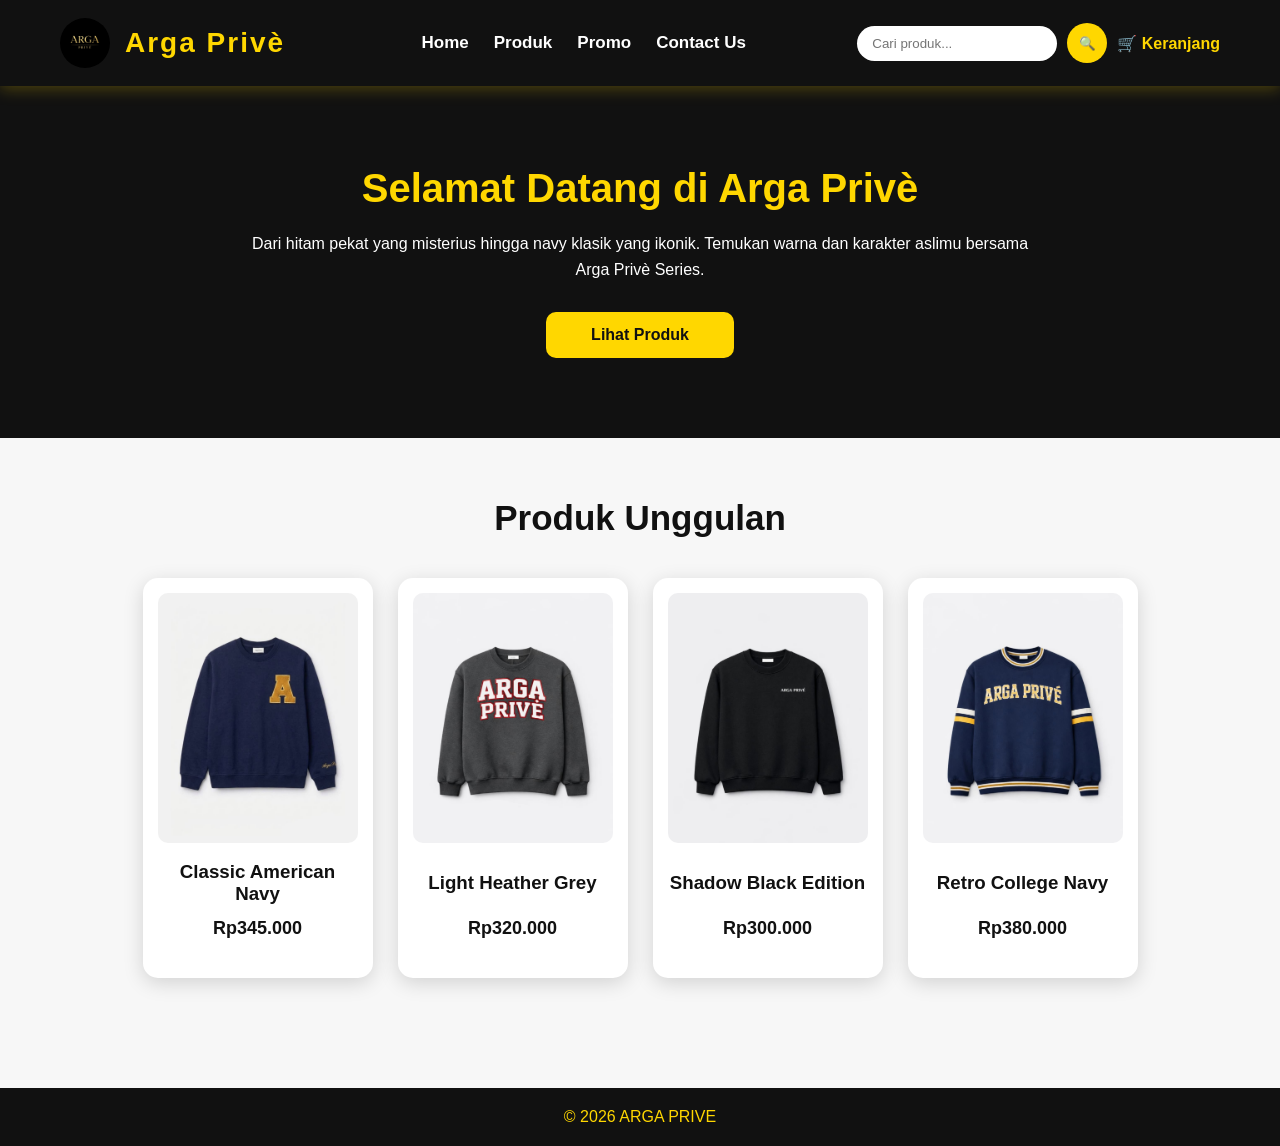
<file: index.HTML>
<!DOCTYPE html>
<html lang="id">
<head>
    <meta charset="UTF-8">
    <title>Home - ARGA PRIVE</title>

    <link rel="stylesheet" href="style.css">
</head>

<body>

<header>

    <div class="logo">
        <img src="arga-prive.jpeg" alt="Logo" width="50">
        <h2>Arga Privè</h2>
    </div>

    <nav>
    <ul>
        <li><a href="index.html">Home</a></li>
        <li><a href="produk.html">Produk</a></li>
        <li><a href="promo.html">Promo</a></li>
        <li><a href="contact us.html">Contact Us</a></li>
    </ul>
</nav>

<div class="fitur">

    <input type="text" id="search" placeholder="Cari produk...">

    <button onclick="cariProduk()">🔍</button>

    <a href="keranjang.html" class="cart">
        🛒 Keranjang
    </a>

</div>

</header>

<section class="hero">

    <h1>Selamat Datang di Arga Privè</h1>

    <p>
        Dari hitam pekat yang misterius hingga navy klasik yang ikonik. Temukan warna dan karakter aslimu bersama Arga Privè Series.
    </p>

    <a href="produk.html" class="btn">Lihat Produk</a>

</section>

<section class="produk">

    <h2>Produk Unggulan</h2>

    <div class="produk-list">

        <div class="card">
            <img src="sweater1.jpeg" alt="Sweater">
            <h3>Classic American Navy</h3>
            <p>Rp345.000</p>
        </div>

        <div class="card">
            <img src="sweater2.jpeg" alt="Sweater">
            <h3>Light Heather Grey</h3>
            <p>Rp320.000</p>
        </div>

        <div class="card">
            <img src="sweater3.jpeg" alt="Sweater">
            <h3> Shadow Black Edition</h3>
            <p>Rp300.000</p>
        </div>

        <div class="card">
            <img src="sweater4.jpeg" alt="Sweater">
            <h3>Retro College Navy</h3>
            <p>Rp380.000</p>
        </div>

    </div>

</section>

<footer>

    <p>© 2026 ARGA PRIVE</p>

</footer>

</body>
</html>
</file>
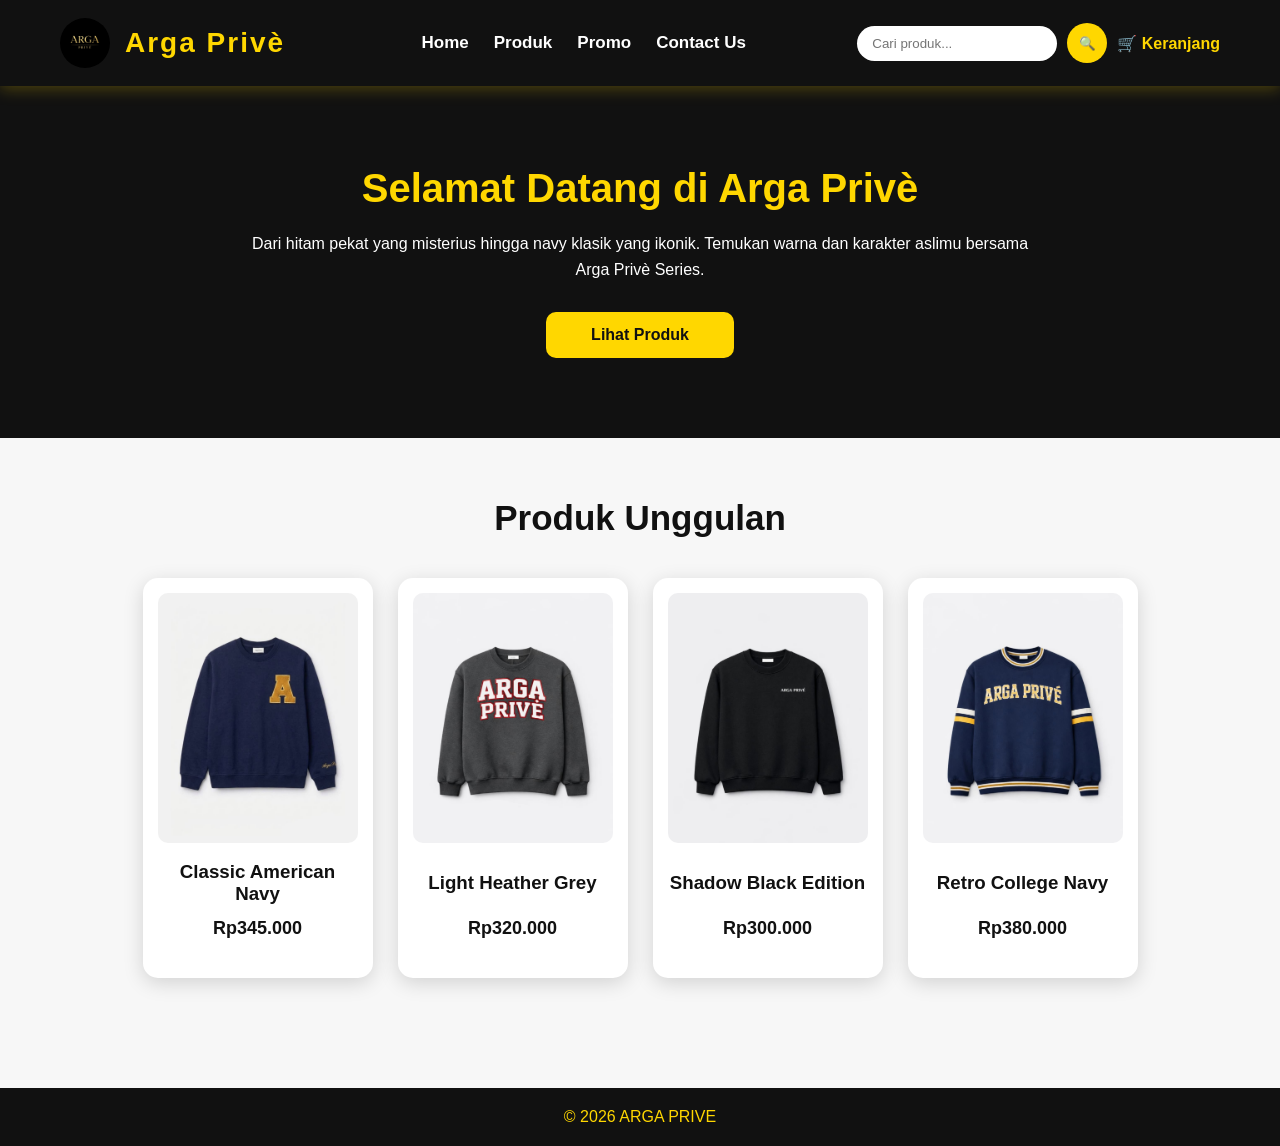
<file: index.html>
<!DOCTYPE html>
<html lang="id">
<head>
    <meta charset="UTF-8">
    <title>Home - ARGA PRIVE</title>

    <link rel="stylesheet" href="style.css">
</head>

<body>

<header>

    <div class="logo">
        <img src="arga-prive.jpeg" alt="Logo" width="50">
        <h2>Arga Privè</h2>
    </div>

    <nav>
    <ul>
        <li><a href="index.html">Home</a></li>
        <li><a href="produk.html">Produk</a></li>
        <li><a href="promo.html">Promo</a></li>
        <li><a href="contact us.html">Contact Us</a></li>
    </ul>
</nav>

<div class="fitur">

    <input type="text" id="search" placeholder="Cari produk...">

    <button onclick="cariProduk()">🔍</button>

    <a href="keranjang.html" class="cart">
        🛒 Keranjang
    </a>

</div>

</header>

<section class="hero">

    <h1>Selamat Datang di Arga Privè</h1>

    <p>
        Dari hitam pekat yang misterius hingga navy klasik yang ikonik. Temukan warna dan karakter aslimu bersama Arga Privè Series.
    </p>

    <a href="produk.html" class="btn">Lihat Produk</a>

</section>

<section class="produk">

    <h2>Produk Unggulan</h2>

    <div class="produk-list">

        <div class="card">
            <img src="sweater1.jpeg" alt="Sweater">
            <h3>Classic American Navy</h3>
            <p>Rp345.000</p>
        </div>

        <div class="card">
            <img src="sweater2.jpeg" alt="Sweater">
            <h3>Light Heather Grey</h3>
            <p>Rp320.000</p>
        </div>

        <div class="card">
            <img src="sweater3.jpeg" alt="Sweater">
            <h3> Shadow Black Edition</h3>
            <p>Rp300.000</p>
        </div>

        <div class="card">
            <img src="sweater4.jpeg" alt="Sweater">
            <h3>Retro College Navy</h3>
            <p>Rp380.000</p>
        </div>

    </div>

</section>

<footer>

    <p>© 2026 ARGA PRIVE</p>

</footer>

</body>
</html>
</file>
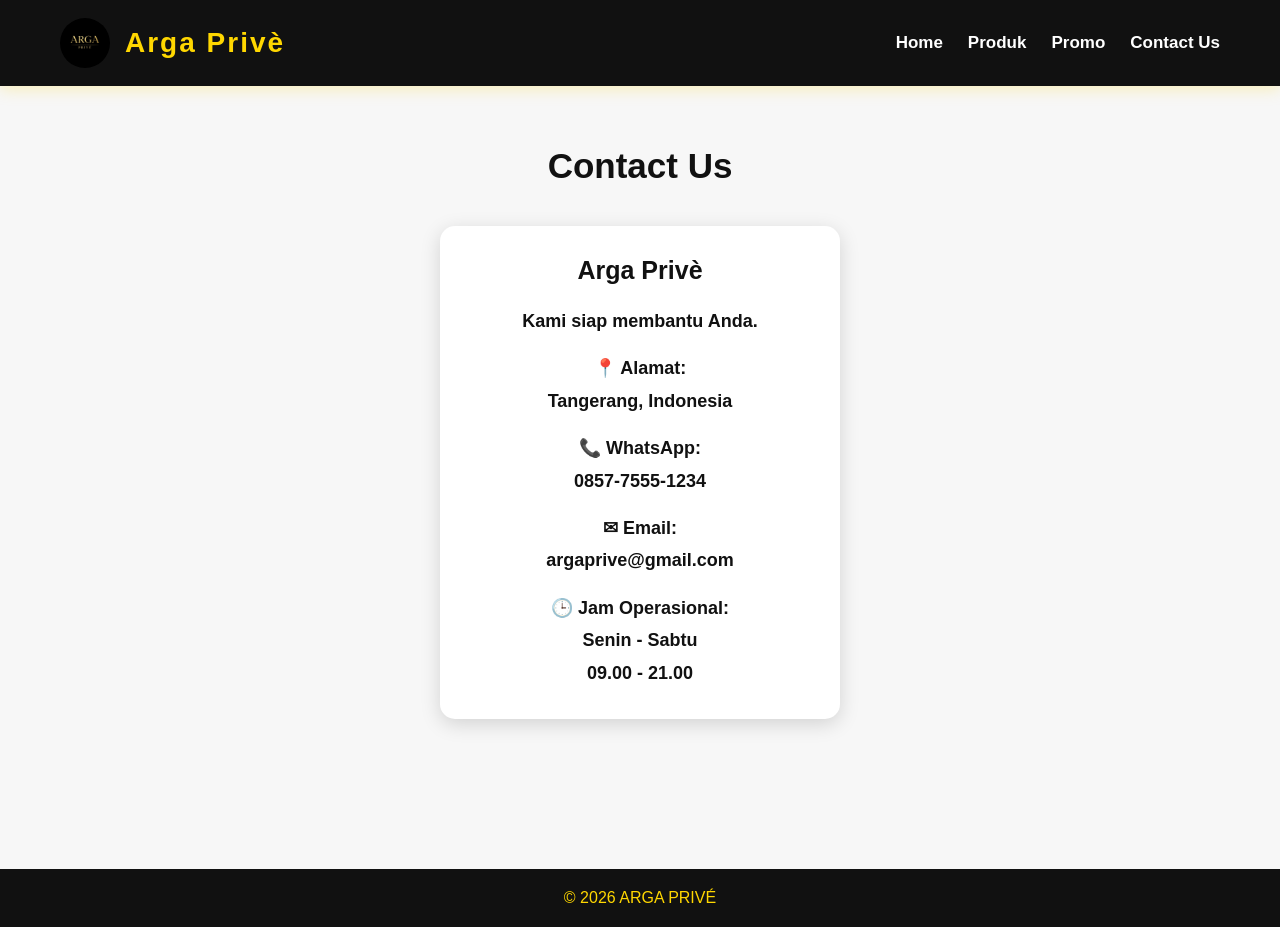
<file: contact-us.html>
<!DOCTYPE html>
<html lang="id">

<head>

<meta charset="UTF-8">
<title>Contact Us - Arga Privè</title>

<link rel="stylesheet" href="style.css">

</head>


<body>


<header>


<div class="logo">

<img src="arga-prive.jpeg" width="50">

<h2>Arga Privè</h2>

</div>



<nav>

<ul>

<li><a href="index.html">Home</a></li>

<li><a href="produk.html">Produk</a></li>

<li><a href="promo.html">Promo</a></li>

<li><a href="contact us.html">Contact Us</a></li>

</ul>

</nav>


</header>





<section class="produk">


<h2>Contact Us</h2>



<div class="card contact-card">


<h3>Arga Privè</h3>


<p>
Kami siap membantu Anda.
</p>



<p>
📍 Alamat:
<br>
Tangerang, Indonesia
</p>



<p>
📞 WhatsApp:
<br>
0857-7555-1234
</p>



<p>
✉ Email:
<br>
argaprive@gmail.com
</p>



<p>
🕒 Jam Operasional:
<br>
Senin - Sabtu
<br>
09.00 - 21.00
</p>



</div>


</section>





<footer>

<p>
© 2026 ARGA PRIVÉ
</p>

</footer>




</body>

</html>
</file>
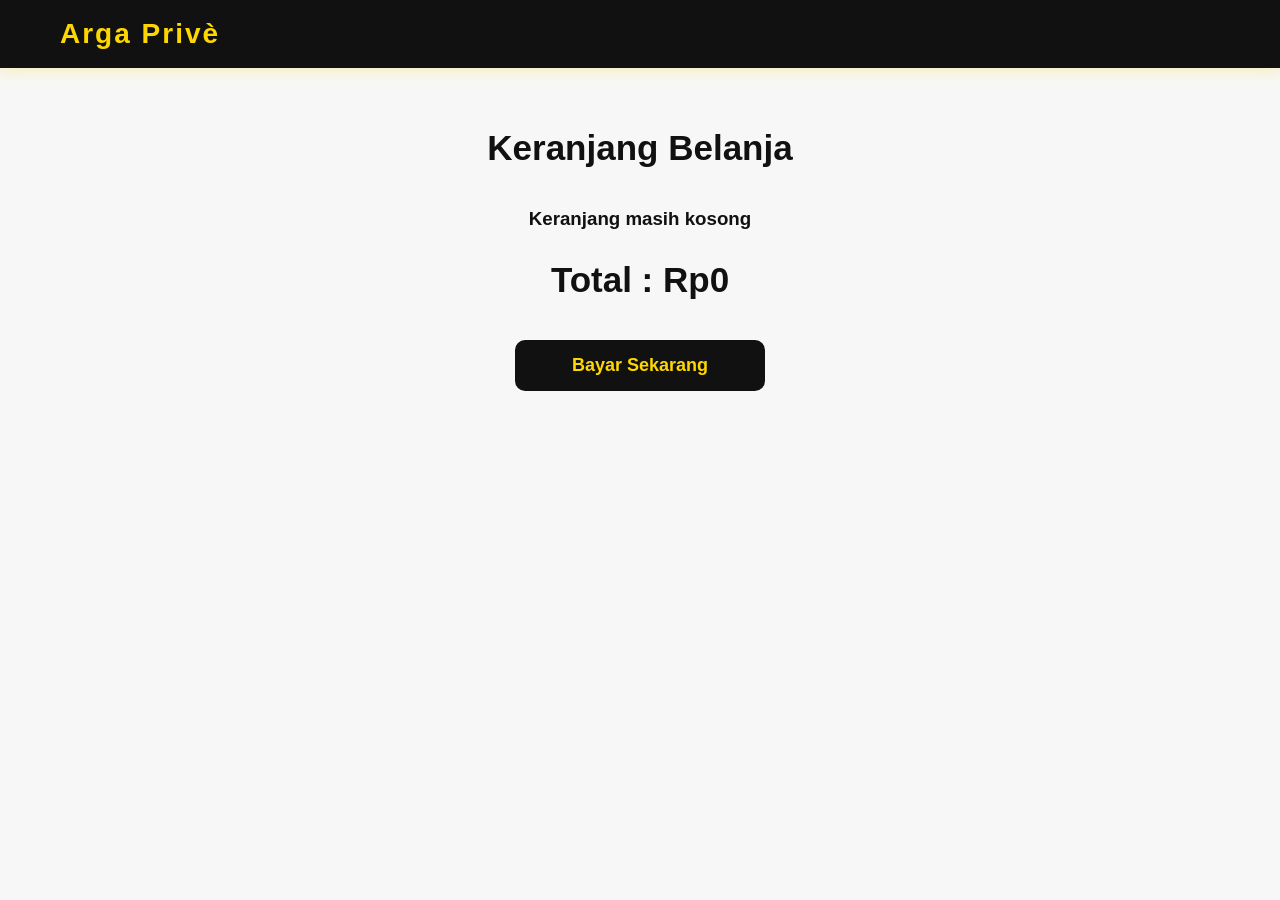
<file: keranjang.html>
<!DOCTYPE html>
<html lang="id">

<head>

<meta charset="UTF-8">

<title>Keranjang - Arga Privè</title>

<link rel="stylesheet" href="style.css">

</head>


<body>


<header>

<div class="logo">

<h2>Arga Privè</h2>

</div>

</header>




<section class="produk">


<h2>Keranjang Belanja</h2>


<div id="isiKeranjang"></div>



<h2 id="totalHarga">
Total : Rp0
</h2>



<a href="pembayaran.html" class="checkout">
Bayar Sekarang
</a>



</section>





<script>


// ambil data keranjang

let keranjang = JSON.parse(
localStorage.getItem("keranjang")
) || [];



// memperbaiki data lama

keranjang = keranjang.map(item => {


    return {

        nama : item.nama,

        harga : Number(item.harga),

        jumlah : Number(item.jumlah) || 1

    };


});





function tampilKeranjang(){


let isi = document.getElementById("isiKeranjang");


isi.innerHTML="";


let total = 0;




if(keranjang.length === 0){


isi.innerHTML = 
"<h3>Keranjang masih kosong</h3>";


document.getElementById("totalHarga").innerHTML =
"Total : Rp0";


return;


}





keranjang.forEach(function(item,index){



let subtotal = item.harga * item.jumlah;


total += subtotal;



isi.innerHTML += `


<div class="card">


<h3>${item.nama}</h3>


<p>
Rp${item.harga.toLocaleString("id-ID")}
</p>



<button onclick="kurang(${index})">
-
</button>



<span>
${item.jumlah}
</span>



<button onclick="tambah(${index})">
+
</button>



<br><br>



<button onclick="hapus(${index})">
Hapus
</button>



</div>



`;



});





document.getElementById("totalHarga").innerHTML =


"Total : Rp" + total.toLocaleString("id-ID");




simpan();


}








// tambah jumlah barang


function tambah(index){


keranjang[index].jumlah = 
Number(keranjang[index].jumlah) + 1;


tampilKeranjang();


}







// kurangi jumlah barang


function kurang(index){



if(keranjang[index].jumlah > 1){


keranjang[index].jumlah--;

}


tampilKeranjang();



}








// hapus barang


function hapus(index){


keranjang.splice(index,1);


tampilKeranjang();


}








// simpan data


function simpan(){


localStorage.setItem(

"keranjang",

JSON.stringify(keranjang)

);


}





tampilKeranjang();



</script>



</body>

</html>
</file>
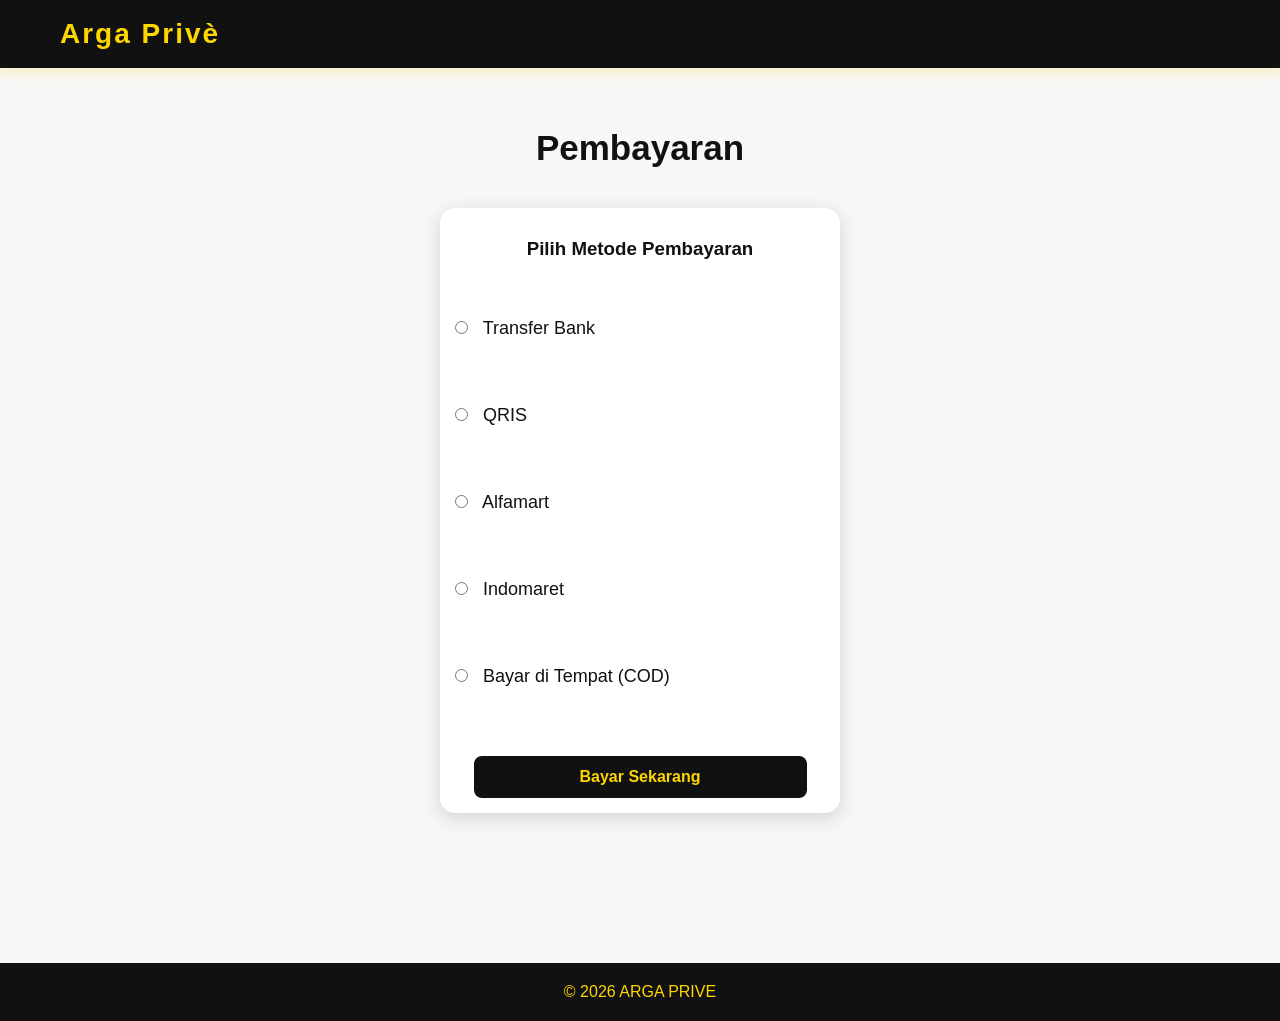
<file: pembayaran.html>
<!DOCTYPE html>
<html lang="id">

<head>

<meta charset="UTF-8">

<title>Pembayaran - Arga Privè</title>

<link rel="stylesheet" href="style.css">

</head>


<body>


<header>

<div class="logo">

<h2>Arga Privè</h2>

</div>


</header>




<section class="produk">


<h2>Pembayaran</h2>



<div class="card pembayaran-card">

<h3>Pilih Metode Pembayaran</h3>



<br>


<label>

<input type="radio" name="bayar">

Transfer Bank

</label>


<br><br>


<label>

<input type="radio" name="bayar">

QRIS

</label>


<br><br>


<label>

<input type="radio" name="bayar">

Alfamart

</label>


<br><br>


<label>

<input type="radio" name="bayar">

Indomaret

</label>


<br><br>


<label>

<input type="radio" name="bayar">

Bayar di Tempat (COD)

</label>



<br><br><br>



<button class="bayar" onclick="bayarSekarang()">

Bayar Sekarang

</button>



</div>



</section>





<footer>

<p>
© 2026 ARGA PRIVE
</p>

</footer>





<script>


function bayarSekarang(){


let metode = document.querySelector(
'input[name="bayar"]:checked'
);



if(!metode){


alert("Silahkan pilih metode pembayaran terlebih dahulu");


return;


}



alert(
"Pesanan berhasil dibuat dengan metode pembayaran: "
+ metode.parentElement.innerText
);



localStorage.removeItem("keranjang");



window.location.href="home.html";


}


</script>



</body>

</html>
</file>
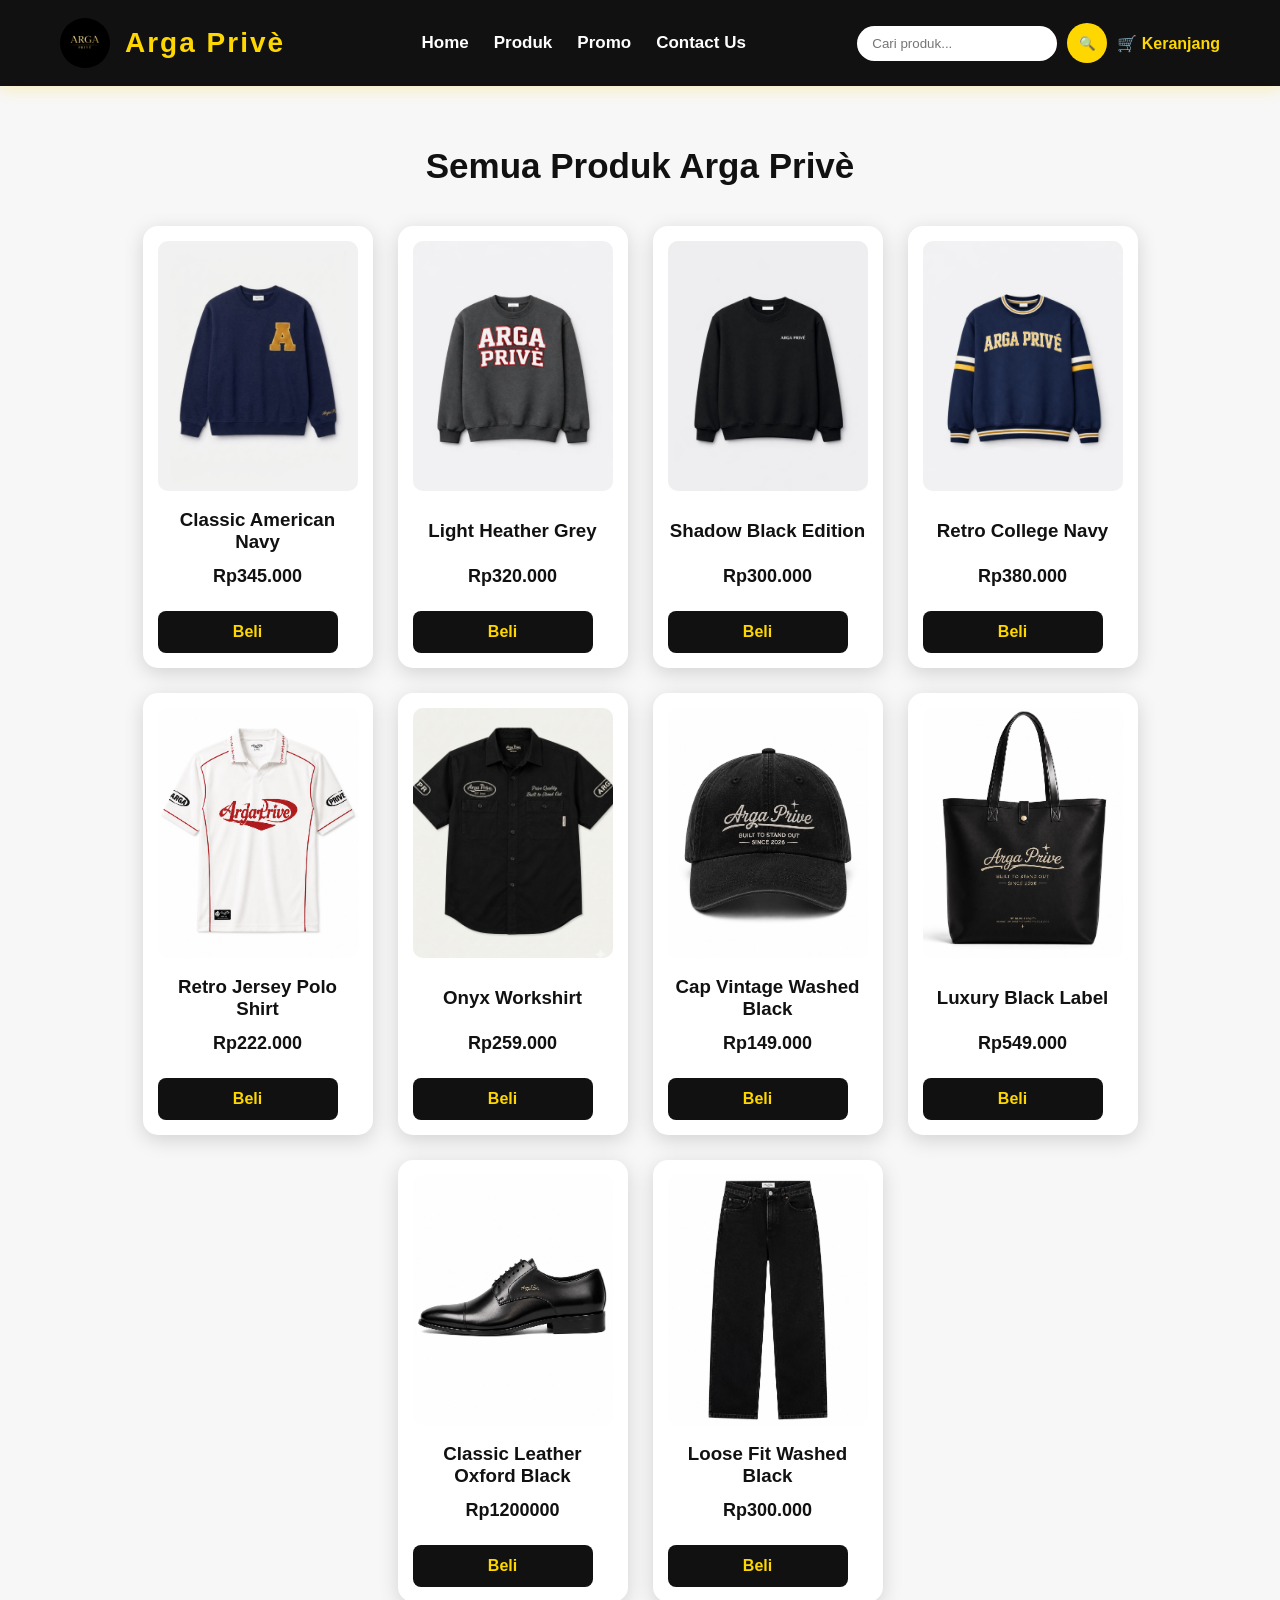
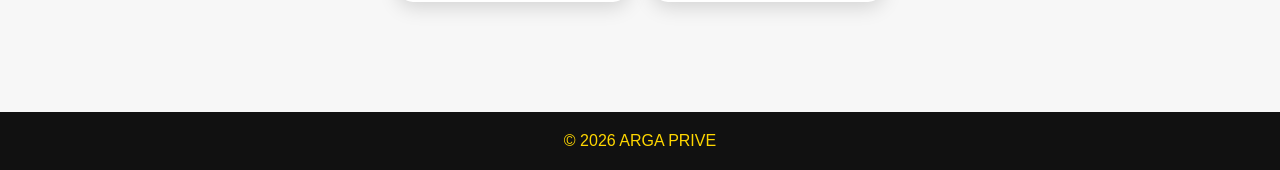
<file: produk.html>
<!DOCTYPE html>
<html lang="id">
<head>
    <meta charset="UTF-8">
    <title>Produk - Arga Privè</title>
    <link rel="stylesheet" href="style.css">
</head>

<body>

<header>

    <div class="logo">
        <img src="arga-prive.jpeg" alt="Logo" width="50">
        <h2>Arga Privè</h2>
    </div>


    <nav>
        <ul>
            <li><a href="index.html">Home</a></li>
            <li><a href="produk.html">Produk</a></li>
            <li><a href="promo.html">Promo</a></li>
            <li><a href="contact us.html">Contact Us</a></li>
        </ul>
    </nav>


    <div class="fitur">

        <input type="text" id="search" placeholder="Cari produk...">

        <button onclick="cariProduk()">🔍</button>

        <a href="keranjang.html" class="cart">
            🛒 Keranjang
        </a>

    </div>

</header>



<section class="produk">

<h2>Semua Produk Arga Privè</h2>


<div class="produk-list">


    <div class="card">
        <img src="sweater1.jpeg">
        <h3>Classic American Navy</h3>
        <p>Rp345.000</p>

        <button onclick="tambahKeranjang('Classic American Navy','345000')">
            Beli
        </button>
    </div>



    <div class="card">
        <img src="sweater2.jpeg">
        <h3>Light Heather Grey</h3>
        <p>Rp320.000</p>

        <button onclick="tambahKeranjang('Light Heather Grey','320000')">
            Beli
        </button>
    </div>



    <div class="card">
        <img src="sweater3.jpeg">
        <h3>Shadow Black Edition</h3>
        <p>Rp300.000</p>

        <button onclick="tambahKeranjang('Shadow Black Edition','300000')">
            Beli
        </button>
    </div>



    <div class="card">
        <img src="sweater4.jpeg">
        <h3>Retro College Navy</h3>
        <p>Rp380.000</p>

        <button onclick="tambahKeranjang('Retro College Navy','380000')">
            Beli
        </button>
    </div>



    <div class="card">
        <img src="sweater5.jpeg">
        <h3>Retro Jersey Polo Shirt</h3>
        <p>Rp222.000</p>

        <button onclick="tambahKeranjang('Retro Jersey Polo Shirt','222000')">
            Beli
        </button>
    </div>



    <div class="card">
        <img src="sweater6.png">
        <h3>Onyx Workshirt</h3>
        <p>Rp259.000</p>

        <button onclick="tambahKeranjang('Onyx Workshirt','259000')">
            Beli
        </button>
    </div>



    <div class="card">
        <img src="topi.jpeg">
        <h3>Cap Vintage Washed Black</h3>
        <p>Rp149.000</p>

        <button onclick="tambahKeranjang('Cap Vintage Washed Black','149000')">
            Beli
        </button>
    </div>



    <div class="card">
        <img src="bag.jpeg">
        <h3>Luxury Black Label</h3>
        <p>Rp549.000</p>

        <button onclick="tambahKeranjang('Luxury Black Label','549000')">
            Beli
        </button>
    </div>



    <div class="card">
        <img src="sepatu.jpeg">
        <h3>Classic Leather Oxford Black</h3>
        <p>Rp1200000</p>

        <button onclick="tambahKeranjang('Classic Leather Oxford Black','1200000')">
            Beli
        </button>
    </div>



    <div class="card">
        <img src="jeans.jpeg">
        <h3>Loose Fit Washed Black</h3>
        <p>Rp300.000</p>

        <button onclick="tambahKeranjang('Loose Fit Washed Black','300000')">
            Beli
        </button>
    </div>


</div>

</section>



<footer>
    <p>© 2026 ARGA PRIVE</p>
</footer>




<script>


// SEARCH PRODUK

function cariProduk(){

    let input = document
    .getElementById("search")
    .value
    .toLowerCase();


    let produk = document
    .getElementsByClassName("card");


    for(let i=0; i<produk.length; i++){


        let nama = produk[i]
        .getElementsByTagName("h3")[0]
        .innerText
        .toLowerCase();


        if(nama.includes(input)){

            produk[i].style.display="block";

        }

        else{

            produk[i].style.display="none";

        }

    }

}





// TAMBAH KERANJANG

function tambahKeranjang(nama,harga){


let keranjang = JSON.parse(
localStorage.getItem("keranjang")
) || [];


// cek apakah barang sudah ada

let ada = keranjang.find(
item => item.nama === nama
);



if(ada){

    ada.jumlah++;

}

else{


    keranjang.push({

        nama:nama,

        harga:Number(harga),

        jumlah:1

    });


}



localStorage.setItem(

"keranjang",

JSON.stringify(keranjang)

);



alert(nama+" masuk keranjang!");

}

</script>


</body>
</html>
</file>
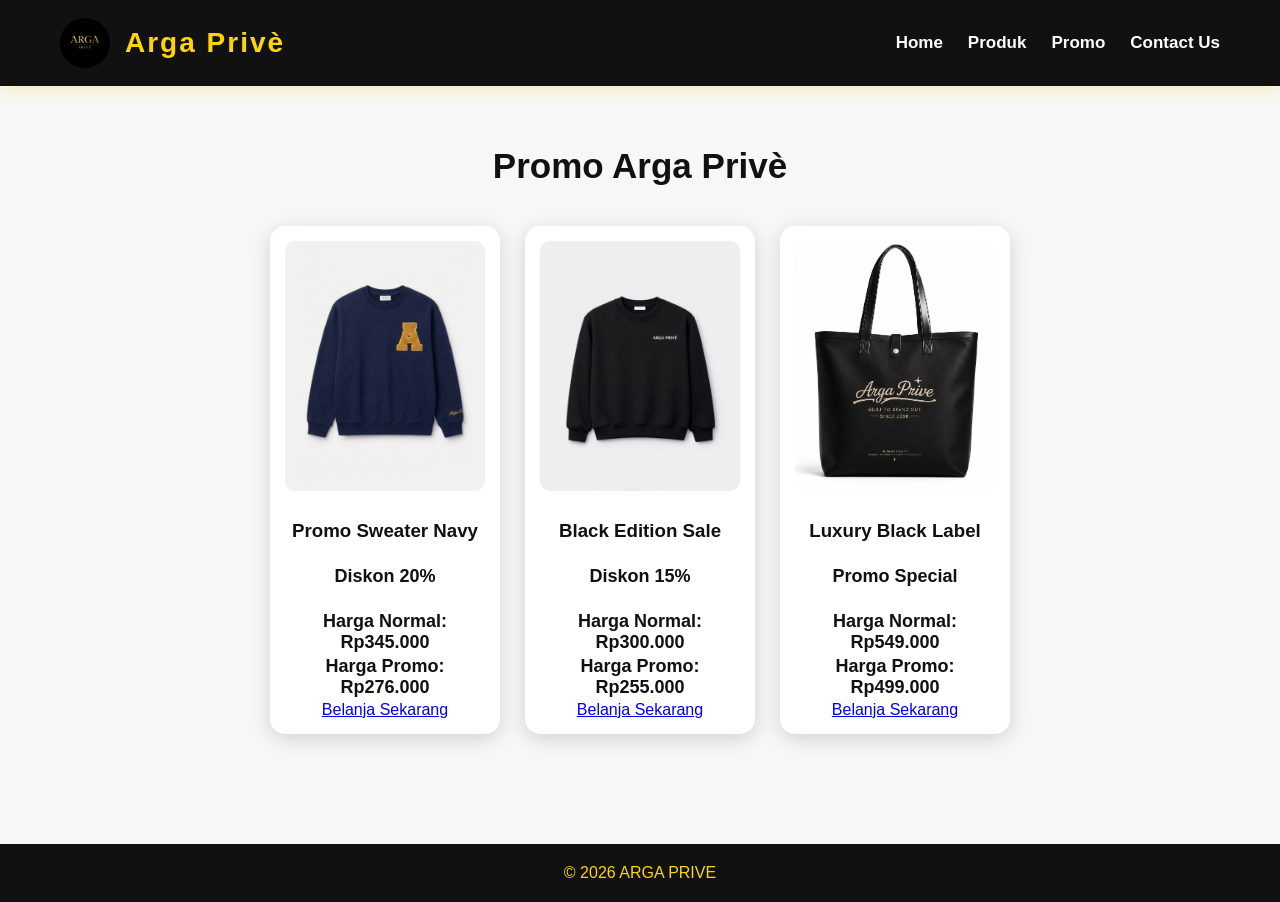
<file: promo.html>
<!DOCTYPE html>
<html lang="id">

<head>

<meta charset="UTF-8">
<title>Promo - Arga Privè</title>

<link rel="stylesheet" href="style.css">

</head>


<body>


<header>


<div class="logo">

<img src="arga-prive.jpeg" width="50">

<h2>Arga Privè</h2>

</div>



<nav>

<ul>

<li><a href="index.html">Home</a></li>

<li><a href="produk.html">Produk</a></li>

<li><a href="promo.html">Promo</a></li>

<li><a href="contact us.html">Contact Us</a></li>

</ul>

</nav>


</header>




<section class="produk">


<h2>Promo Arga Privè</h2>



<div class="produk-list">



<div class="card promo-card">

<img src="sweater1.jpeg">

<h3>Promo Sweater Navy</h3>

<p>
Diskon 20%
</p>

<p>
Harga Normal:
<br>
<span class="coret">Rp345.000</span>
</p>


<p>
Harga Promo:
<br>
<b>Rp276.000</b>
</p>


<a href="produk.html" class="btn-beli">
Belanja Sekarang
</a>


</div>





<div class="card promo-card">

<img src="sweater3.jpeg">

<h3>Black Edition Sale</h3>


<p>
Diskon 15%
</p>


<p>
Harga Normal:
<br>
<span class="coret">Rp300.000</span>
</p>


<p>
Harga Promo:
<br>
<b>Rp255.000</b>
</p>


<a href="produk.html" class="btn-beli">
Belanja Sekarang
</a>


</div>





<div class="card promo-card">


<img src="bag.jpeg">


<h3>Luxury Black Label</h3>


<p>
Promo Special
</p>


<p>
Harga Normal:
<br>

<span class="coret">
Rp549.000
</span>

</p>


<p>

Harga Promo:
<br>

<b>
Rp499.000
</b>

</p>



<a href="produk.html" class="btn-beli">
Belanja Sekarang
</a>



</div>




</div>


</section>



<footer>

<p>
© 2026 ARGA PRIVE
</p>

</footer>



</body>

</html>
</file>
<file: style.css>
/* ================= RESET ================= */

*{
    margin:0;
    padding:0;
    box-sizing:border-box;
    font-family:Arial, Helvetica, sans-serif;
}


body{

    background:#f7f7f7;

    color:#111;

}



/* ================= HEADER ================= */


header{

    background:#111;

    display:flex;

    align-items:center;

    justify-content:space-between;

    padding:18px 60px;

    position:sticky;

    top:0;

    z-index:100;

    box-shadow:0 3px 15px rgba(255,215,0,0.25);

}



.logo{

    display:flex;

    align-items:center;

    gap:15px;

}



.logo img{

    border-radius:50%;

}



.logo h2{

    color:#FFD700;

    font-size:28px;

    letter-spacing:2px;

}




/* ================= NAV ================= */


nav ul{

    display:flex;

    list-style:none;

}



nav ul li{

    margin-left:25px;

}



nav ul li a{

    color:white;

    text-decoration:none;

    font-size:17px;

    font-weight:bold;

    transition:.3s;

}



nav ul li a:hover{

    color:#FFD700;

}





/* ================= SEARCH ================= */


.fitur{

    display:flex;

    align-items:center;

    gap:10px;

}



#search{

    width:200px;

    padding:10px 15px;

    border-radius:25px;

    border:none;

}



.fitur button{

    width:40px;

    height:40px;

    border-radius:50%;

    border:none;

    background:#FFD700;

    cursor:pointer;

}



.cart{

    color:#FFD700;

    text-decoration:none;

    font-weight:bold;

}





/* ================= HERO ================= */


.hero{

    background:#111;

    color:#FFD700;

    text-align:center;

    padding:80px 30px;

}



.hero h1{

    font-size:40px;

    margin-bottom:20px;

}



.hero p{

    color:white;

    max-width:800px;

    margin:auto;

    margin-bottom:30px;

    line-height:1.6;

}



.btn{

    display:inline-block;

    background:#FFD700;

    color:#111;

    padding:14px 45px;

    border-radius:10px;

    text-decoration:none;

    font-weight:bold;

}





/* ================= PRODUK ================= */


.produk{

    padding:60px;

}



.produk h2{

    text-align:center;

    font-size:35px;

    margin-bottom:40px;

}



.produk-list{

    display:flex;

    justify-content:center;

    gap:25px;

    flex-wrap:wrap;

}





/* ================= CARD PRODUK ================= */


.card{

    width:230px;

    background:white;

    border-radius:15px;

    padding:15px;

    text-align:center;

    box-shadow:0 5px 20px rgba(0,0,0,.15);

    transition:.3s;

}



.card:hover{

    transform:translateY(-8px);

}



.card img{

    width:100%;

    height:250px;

    object-fit:cover;

    border-radius:10px;

}



.card h3{

    margin:15px 0 10px;

}



.card p{

    font-size:18px;

    font-weight:bold;

    margin-bottom:15px;

}





/* ================= BUTTON BELI ================= */


.card button{

    width:90%;

    padding:12px;

    background:#111;

    color:#FFD700;

    border:none;

    border-radius:8px;

    font-size:16px;

    font-weight:bold;

    cursor:pointer;

}



.card button:hover{

    background:#FFD700;

    color:#111;

}





/* ================= KERANJANG ================= */


#isiKeranjang{

    display:flex;

    justify-content:center;

    align-items:center;

    flex-wrap:wrap;

    gap:25px;

}



#isiKeranjang .card{

    text-align:center;

}



#isiKeranjang .card h3{

    text-align:center;

}



#isiKeranjang .card p{

    text-align:center;

}



#isiKeranjang span{

    display:inline-block;

    margin:0 15px;

    font-size:20px;

    font-weight:bold;

}





/* tombol hapus */

#isiKeranjang button:last-child{

    background:#111;

    color:#FFD700;

}



#isiKeranjang button:last-child:hover{

    background:#FFD700;

    color:#111;

}







/* ================= TOTAL HARGA ================= */


#totalHarga{

    text-align:center;

    margin-top:30px;

}






/* ================= BAYAR SEKARANG ================= */


.checkout{

    display:block;

    width:250px;

    margin:30px auto;

    padding:15px;

    text-align:center;

    background:#111;

    color:#FFD700;

    border-radius:10px;

    text-decoration:none;

    font-size:18px;

    font-weight:bold;

}



.checkout:hover{

    background:#FFD700;

    color:#111;

}






/* ================= PEMBAYARAN ================= */


.pembayaran-card{

    width:400px;

    margin:40px auto;

    text-align:center;

}



.pembayaran-card h3{

    text-align:center;

    margin-bottom:25px;

}



.pembayaran-card label{

    display:block;

    text-align:left;

    margin:15px 0;

    font-size:18px;

}



.pembayaran-card input[type="radio"]{

    width:auto;

    margin-right:10px;

}




.bayar{

    width:100%;

    padding:15px;

    background:#111;

    color:#FFD700;

    border:none;

    border-radius:10px;

    font-size:18px;

    font-weight:bold;

    cursor:pointer;

}



.bayar:hover{

    background:#FFD700;

    color:#111;

}






/* ================= FORM ================= */


input,select{

    padding:12px;

    border-radius:8px;

    border:1px solid #ccc;

}






/* ================= FOOTER ================= */


footer{

    background:#111;

    color:#FFD700;

    text-align:center;

    padding:20px;

    margin-top:50px;

}







/* ================= MOBILE ================= */


@media(max-width:900px){


header{

    flex-direction:column;

    gap:20px;

    padding:20px;

}



nav ul{

    flex-direction:column;

}



nav ul li{

    margin:10px;

}



.produk{

    padding:30px;

}



.hero h1{

    font-size:28px;

}


}

/* ================= RATAKAN CARD PRODUK ================= */


.produk-list .card{

    display:flex;

    flex-direction:column;

    justify-content:flex-start;

}



.produk-list .card h3{

    height:50px;

    display:flex;

    align-items:center;

    justify-content:center;

}



.produk-list .card p{

    height:30px;

}



.produk-list .card button{

    margin-top:auto;

}

/* ================= CONTACT US ================= */


.contact-card{

    width:400px;

    margin:40px auto;

    text-align:center;

}



.contact-card h3{

    color:#111;

    font-size:25px;

    margin-bottom:20px;

}



.contact-card p{

    line-height:1.8;

    margin-bottom:15px;

}
</file>
